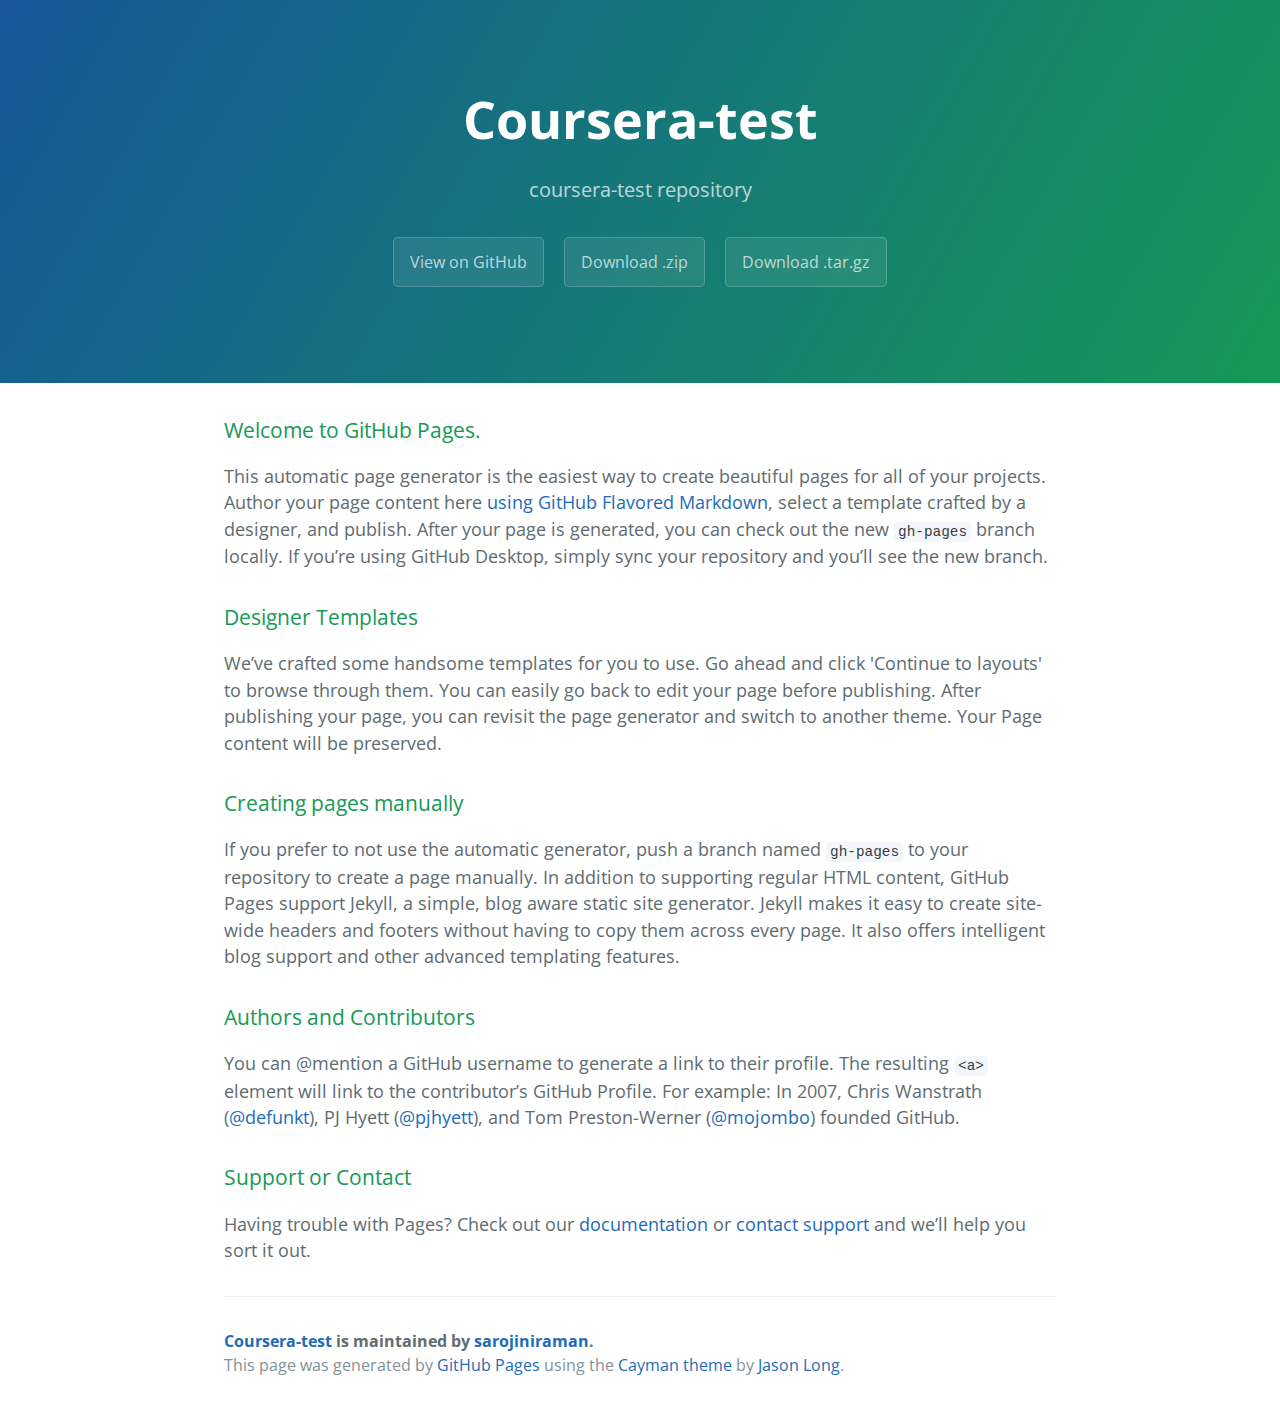
<file: index.html>
<!DOCTYPE html>
<html lang="en-us">
  <head>
    <meta charset="UTF-8">
    <title>Coursera-test by sarojiniraman</title>
    <meta name="viewport" content="width=device-width, initial-scale=1">
    <link rel="stylesheet" type="text/css" href="stylesheets/normalize.css" media="screen">
    <link href='https://fonts.googleapis.com/css?family=Open+Sans:400,700' rel='stylesheet' type='text/css'>
    <link rel="stylesheet" type="text/css" href="stylesheets/stylesheet.css" media="screen">
    <link rel="stylesheet" type="text/css" href="stylesheets/github-light.css" media="screen">
  </head>
  <body>
    <section class="page-header">
      <h1 class="project-name">Coursera-test</h1>
      <h2 class="project-tagline">coursera-test repository</h2>
      <a href="https://github.com/sarojiniraman/coursera-test" class="btn">View on GitHub</a>
      <a href="https://github.com/sarojiniraman/coursera-test/zipball/master" class="btn">Download .zip</a>
      <a href="https://github.com/sarojiniraman/coursera-test/tarball/master" class="btn">Download .tar.gz</a>
    </section>

    <section class="main-content">
      <h3>
<a id="welcome-to-github-pages" class="anchor" href="#welcome-to-github-pages" aria-hidden="true"><span aria-hidden="true" class="octicon octicon-link"></span></a>Welcome to GitHub Pages.</h3>

<p>This automatic page generator is the easiest way to create beautiful pages for all of your projects. Author your page content here <a href="https://guides.github.com/features/mastering-markdown/">using GitHub Flavored Markdown</a>, select a template crafted by a designer, and publish. After your page is generated, you can check out the new <code>gh-pages</code> branch locally. If you’re using GitHub Desktop, simply sync your repository and you’ll see the new branch.</p>

<h3>
<a id="designer-templates" class="anchor" href="#designer-templates" aria-hidden="true"><span aria-hidden="true" class="octicon octicon-link"></span></a>Designer Templates</h3>

<p>We’ve crafted some handsome templates for you to use. Go ahead and click 'Continue to layouts' to browse through them. You can easily go back to edit your page before publishing. After publishing your page, you can revisit the page generator and switch to another theme. Your Page content will be preserved.</p>

<h3>
<a id="creating-pages-manually" class="anchor" href="#creating-pages-manually" aria-hidden="true"><span aria-hidden="true" class="octicon octicon-link"></span></a>Creating pages manually</h3>

<p>If you prefer to not use the automatic generator, push a branch named <code>gh-pages</code> to your repository to create a page manually. In addition to supporting regular HTML content, GitHub Pages support Jekyll, a simple, blog aware static site generator. Jekyll makes it easy to create site-wide headers and footers without having to copy them across every page. It also offers intelligent blog support and other advanced templating features.</p>

<h3>
<a id="authors-and-contributors" class="anchor" href="#authors-and-contributors" aria-hidden="true"><span aria-hidden="true" class="octicon octicon-link"></span></a>Authors and Contributors</h3>

<p>You can @mention a GitHub username to generate a link to their profile. The resulting <code>&lt;a&gt;</code> element will link to the contributor’s GitHub Profile. For example: In 2007, Chris Wanstrath (<a href="https://github.com/defunkt" class="user-mention">@defunkt</a>), PJ Hyett (<a href="https://github.com/pjhyett" class="user-mention">@pjhyett</a>), and Tom Preston-Werner (<a href="https://github.com/mojombo" class="user-mention">@mojombo</a>) founded GitHub.</p>

<h3>
<a id="support-or-contact" class="anchor" href="#support-or-contact" aria-hidden="true"><span aria-hidden="true" class="octicon octicon-link"></span></a>Support or Contact</h3>

<p>Having trouble with Pages? Check out our <a href="https://help.github.com/pages">documentation</a> or <a href="https://github.com/contact">contact support</a> and we’ll help you sort it out.</p>

      <footer class="site-footer">
        <span class="site-footer-owner"><a href="https://github.com/sarojiniraman/coursera-test">Coursera-test</a> is maintained by <a href="https://github.com/sarojiniraman">sarojiniraman</a>.</span>

        <span class="site-footer-credits">This page was generated by <a href="https://pages.github.com">GitHub Pages</a> using the <a href="https://github.com/jasonlong/cayman-theme">Cayman theme</a> by <a href="https://twitter.com/jasonlong">Jason Long</a>.</span>
      </footer>

    </section>

  
  </body>
</html>
</file>
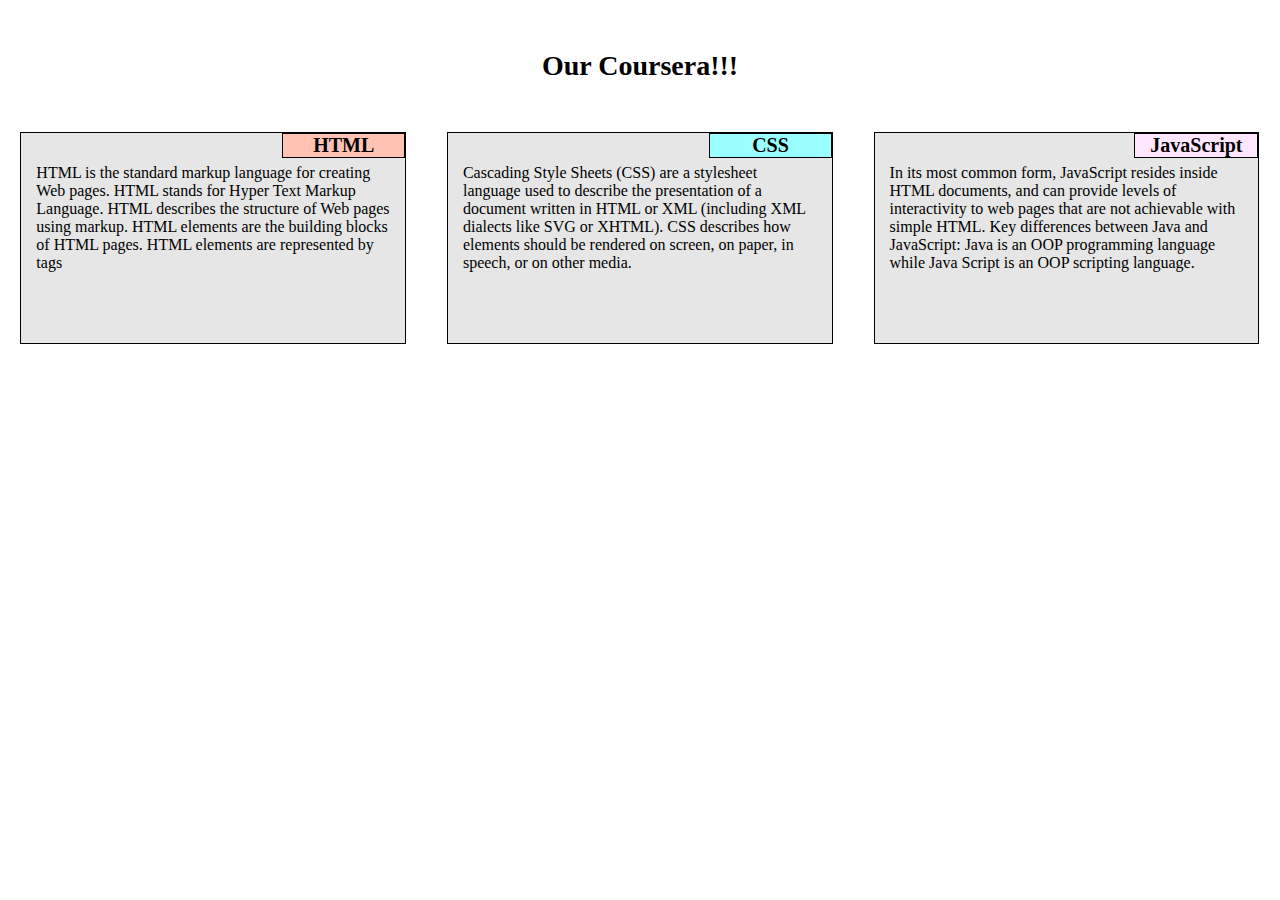
<file: mod2-solution/index.html>
<!doctype html>
<html lang="en">
<head>
	<meta charset="utf-8">
	<meta name="viewport" content="width=device-width,initial-scale=1">
	<link rel="stylesheet" type="text/css" href="css/style.css">
	<title>Module 2 solution</title>
</head>
<body>
	<h1>Our Coursera!!!</h1>
	<section class="container-fluid">
		<section class="courseraclass">
			<div class="divcontent">
			<h2 class="htmlh2">HTML</h2>
			<p>HTML is the standard markup language for creating Web pages. HTML stands for Hyper Text Markup Language. HTML describes the structure of Web pages using markup. HTML elements are the building blocks of HTML pages. HTML elements are represented by tags</p>
			</div>
		</section>
		<section class="courseraclass">
		<div class="divcontent">
			<h2 class="cssh2">CSS</h2>
			<p>Cascading Style Sheets (CSS) are a stylesheet language used to describe the presentation of a document written in HTML or XML (including XML dialects like SVG or XHTML). CSS describes how elements should be rendered on screen, on paper, in speech, or on other media.</p>
			</div>
		</section>
		<section class="courseraclassjs courseraclass">
		<div class="divcontentjs divcontent">
			<h2 class="jsh2">JavaScript</h2>
			<p>In its most common form, JavaScript resides inside HTML documents, and can provide levels of interactivity to web pages that are not achievable with simple HTML. Key differences between Java and JavaScript: Java is an OOP programming language while Java Script is an OOP scripting language.</p>
			</div>
		</section>
	</section>
</body>
</html>
</file>
<file: stylesheets/stylesheet.css>
* {
  box-sizing: border-box; }

body {
  padding: 0;
  margin: 0;
  font-family: "Open Sans", "Helvetica Neue", Helvetica, Arial, sans-serif;
  font-size: 16px;
  line-height: 1.5;
  color: #606c71; }

a {
  color: #1e6bb8;
  text-decoration: none; }
  a:hover {
    text-decoration: underline; }

.btn {
  display: inline-block;
  margin-bottom: 1rem;
  color: rgba(255, 255, 255, 0.7);
  background-color: rgba(255, 255, 255, 0.08);
  border-color: rgba(255, 255, 255, 0.2);
  border-style: solid;
  border-width: 1px;
  border-radius: 0.3rem;
  transition: color 0.2s, background-color 0.2s, border-color 0.2s; }
  .btn + .btn {
    margin-left: 1rem; }

.btn:hover {
  color: rgba(255, 255, 255, 0.8);
  text-decoration: none;
  background-color: rgba(255, 255, 255, 0.2);
  border-color: rgba(255, 255, 255, 0.3); }

@media screen and (min-width: 64em) {
  .btn {
    padding: 0.75rem 1rem; } }

@media screen and (min-width: 42em) and (max-width: 64em) {
  .btn {
    padding: 0.6rem 0.9rem;
    font-size: 0.9rem; } }

@media screen and (max-width: 42em) {
  .btn {
    display: block;
    width: 100%;
    padding: 0.75rem;
    font-size: 0.9rem; }
    .btn + .btn {
      margin-top: 1rem;
      margin-left: 0; } }

.page-header {
  color: #fff;
  text-align: center;
  background-color: #159957;
  background-image: linear-gradient(120deg, #155799, #159957); }

@media screen and (min-width: 64em) {
  .page-header {
    padding: 5rem 6rem; } }

@media screen and (min-width: 42em) and (max-width: 64em) {
  .page-header {
    padding: 3rem 4rem; } }

@media screen and (max-width: 42em) {
  .page-header {
    padding: 2rem 1rem; } }

.project-name {
  margin-top: 0;
  margin-bottom: 0.1rem; }

@media screen and (min-width: 64em) {
  .project-name {
    font-size: 3.25rem; } }

@media screen and (min-width: 42em) and (max-width: 64em) {
  .project-name {
    font-size: 2.25rem; } }

@media screen and (max-width: 42em) {
  .project-name {
    font-size: 1.75rem; } }

.project-tagline {
  margin-bottom: 2rem;
  font-weight: normal;
  opacity: 0.7; }

@media screen and (min-width: 64em) {
  .project-tagline {
    font-size: 1.25rem; } }

@media screen and (min-width: 42em) and (max-width: 64em) {
  .project-tagline {
    font-size: 1.15rem; } }

@media screen and (max-width: 42em) {
  .project-tagline {
    font-size: 1rem; } }

.main-content :first-child {
  margin-top: 0; }
.main-content img {
  max-width: 100%; }
.main-content h1, .main-content h2, .main-content h3, .main-content h4, .main-content h5, .main-content h6 {
  margin-top: 2rem;
  margin-bottom: 1rem;
  font-weight: normal;
  color: #159957; }
.main-content p {
  margin-bottom: 1em; }
.main-content code {
  padding: 2px 4px;
  font-family: Consolas, "Liberation Mono", Menlo, Courier, monospace;
  font-size: 0.9rem;
  color: #383e41;
  background-color: #f3f6fa;
  border-radius: 0.3rem; }
.main-content pre {
  padding: 0.8rem;
  margin-top: 0;
  margin-bottom: 1rem;
  font: 1rem Consolas, "Liberation Mono", Menlo, Courier, monospace;
  color: #567482;
  word-wrap: normal;
  background-color: #f3f6fa;
  border: solid 1px #dce6f0;
  border-radius: 0.3rem; }
  .main-content pre > code {
    padding: 0;
    margin: 0;
    font-size: 0.9rem;
    color: #567482;
    word-break: normal;
    white-space: pre;
    background: transparent;
    border: 0; }
.main-content .highlight {
  margin-bottom: 1rem; }
  .main-content .highlight pre {
    margin-bottom: 0;
    word-break: normal; }
.main-content .highlight pre, .main-content pre {
  padding: 0.8rem;
  overflow: auto;
  font-size: 0.9rem;
  line-height: 1.45;
  border-radius: 0.3rem; }
.main-content pre code, .main-content pre tt {
  display: inline;
  max-width: initial;
  padding: 0;
  margin: 0;
  overflow: initial;
  line-height: inherit;
  word-wrap: normal;
  background-color: transparent;
  border: 0; }
  .main-content pre code:before, .main-content pre code:after, .main-content pre tt:before, .main-content pre tt:after {
    content: normal; }
.main-content ul, .main-content ol {
  margin-top: 0; }
.main-content blockquote {
  padding: 0 1rem;
  margin-left: 0;
  color: #819198;
  border-left: 0.3rem solid #dce6f0; }
  .main-content blockquote > :first-child {
    margin-top: 0; }
  .main-content blockquote > :last-child {
    margin-bottom: 0; }
.main-content table {
  display: block;
  width: 100%;
  overflow: auto;
  word-break: normal;
  word-break: keep-all; }
  .main-content table th {
    font-weight: bold; }
  .main-content table th, .main-content table td {
    padding: 0.5rem 1rem;
    border: 1px solid #e9ebec; }
.main-content dl {
  padding: 0; }
  .main-content dl dt {
    padding: 0;
    margin-top: 1rem;
    font-size: 1rem;
    font-weight: bold; }
  .main-content dl dd {
    padding: 0;
    margin-bottom: 1rem; }
.main-content hr {
  height: 2px;
  padding: 0;
  margin: 1rem 0;
  background-color: #eff0f1;
  border: 0; }

@media screen and (min-width: 64em) {
  .main-content {
    max-width: 64rem;
    padding: 2rem 6rem;
    margin: 0 auto;
    font-size: 1.1rem; } }

@media screen and (min-width: 42em) and (max-width: 64em) {
  .main-content {
    padding: 2rem 4rem;
    font-size: 1.1rem; } }

@media screen and (max-width: 42em) {
  .main-content {
    padding: 2rem 1rem;
    font-size: 1rem; } }

.site-footer {
  padding-top: 2rem;
  margin-top: 2rem;
  border-top: solid 1px #eff0f1; }

.site-footer-owner {
  display: block;
  font-weight: bold; }

.site-footer-credits {
  color: #819198; }

@media screen and (min-width: 64em) {
  .site-footer {
    font-size: 1rem; } }

@media screen and (min-width: 42em) and (max-width: 64em) {
  .site-footer {
    font-size: 1rem; } }

@media screen and (max-width: 42em) {
  .site-footer {
    font-size: 0.9rem; } }
</file>
<file: stylesheets/github-light.css>
/*
The MIT License (MIT)

Copyright (c) 2016 GitHub, Inc.

Permission is hereby granted, free of charge, to any person obtaining a copy
of this software and associated documentation files (the "Software"), to deal
in the Software without restriction, including without limitation the rights
to use, copy, modify, merge, publish, distribute, sublicense, and/or sell
copies of the Software, and to permit persons to whom the Software is
furnished to do so, subject to the following conditions:

The above copyright notice and this permission notice shall be included in all
copies or substantial portions of the Software.

THE SOFTWARE IS PROVIDED "AS IS", WITHOUT WARRANTY OF ANY KIND, EXPRESS OR
IMPLIED, INCLUDING BUT NOT LIMITED TO THE WARRANTIES OF MERCHANTABILITY,
FITNESS FOR A PARTICULAR PURPOSE AND NONINFRINGEMENT. IN NO EVENT SHALL THE
AUTHORS OR COPYRIGHT HOLDERS BE LIABLE FOR ANY CLAIM, DAMAGES OR OTHER
LIABILITY, WHETHER IN AN ACTION OF CONTRACT, TORT OR OTHERWISE, ARISING FROM,
OUT OF OR IN CONNECTION WITH THE SOFTWARE OR THE USE OR OTHER DEALINGS IN THE
SOFTWARE.

*/

.pl-c /* comment */ {
  color: #969896;
}

.pl-c1 /* constant, variable.other.constant, support, meta.property-name, support.constant, support.variable, meta.module-reference, markup.raw, meta.diff.header */,
.pl-s .pl-v /* string variable */ {
  color: #0086b3;
}

.pl-e /* entity */,
.pl-en /* entity.name */ {
  color: #795da3;
}

.pl-smi /* variable.parameter.function, storage.modifier.package, storage.modifier.import, storage.type.java, variable.other */,
.pl-s .pl-s1 /* string source */ {
  color: #333;
}

.pl-ent /* entity.name.tag */ {
  color: #63a35c;
}

.pl-k /* keyword, storage, storage.type */ {
  color: #a71d5d;
}

.pl-s /* string */,
.pl-pds /* punctuation.definition.string, string.regexp.character-class */,
.pl-s .pl-pse .pl-s1 /* string punctuation.section.embedded source */,
.pl-sr /* string.regexp */,
.pl-sr .pl-cce /* string.regexp constant.character.escape */,
.pl-sr .pl-sre /* string.regexp source.ruby.embedded */,
.pl-sr .pl-sra /* string.regexp string.regexp.arbitrary-repitition */ {
  color: #183691;
}

.pl-v /* variable */ {
  color: #ed6a43;
}

.pl-id /* invalid.deprecated */ {
  color: #b52a1d;
}

.pl-ii /* invalid.illegal */ {
  color: #f8f8f8;
  background-color: #b52a1d;
}

.pl-sr .pl-cce /* string.regexp constant.character.escape */ {
  font-weight: bold;
  color: #63a35c;
}

.pl-ml /* markup.list */ {
  color: #693a17;
}

.pl-mh /* markup.heading */,
.pl-mh .pl-en /* markup.heading entity.name */,
.pl-ms /* meta.separator */ {
  font-weight: bold;
  color: #1d3e81;
}

.pl-mq /* markup.quote */ {
  color: #008080;
}

.pl-mi /* markup.italic */ {
  font-style: italic;
  color: #333;
}

.pl-mb /* markup.bold */ {
  font-weight: bold;
  color: #333;
}

.pl-md /* markup.deleted, meta.diff.header.from-file */ {
  color: #bd2c00;
  background-color: #ffecec;
}

.pl-mi1 /* markup.inserted, meta.diff.header.to-file */ {
  color: #55a532;
  background-color: #eaffea;
}

.pl-mdr /* meta.diff.range */ {
  font-weight: bold;
  color: #795da3;
}

.pl-mo /* meta.output */ {
  color: #1d3e81;
}
</file>
<file: mod2-solution/css/style.css>
body{
	margin: 0 auto;
	padding: 0 auto;
}
h1{
	font-size: 175%;
	text-align: center;
	margin: 50px;
}
h2{
	font-size: 125%;
	border: 1px solid black;
	float: right;
	margin: 0;
}
.htmlh2{
	background-color: #ffc2b3;
	padding-right: 30px;
	padding-left: 30px;
}
.cssh2{
	background-color: #99ffff;
	padding-right: 42px;
	padding-left: 42px;
}
.jsh2{
	background-color: #ffe6ff;
	padding-right: 15px;
	padding-left: 15px;
}
p{
	padding: 15px;
}

@media (min-width: 992px){
	.courseraclass{
		width: 33.33%;
		box-sizing: border-box;
		float: left;
	}
	.divcontent{
		width: 90%;
		margin: 0 auto;
		min-height: 210px;
		border: 1px solid black;
		background-color: #e6e6e6;
	}
}
@media (min-width: 768px) and (max-width: 991px){
	.courseraclass{
		width: 50%;
		box-sizing: border-box;
		float: left;
		margin-bottom: 25px;
	}
	.divcontent{
		width: 90%;
		margin: 0 auto;
		min-height: 170px;
		border: 1px solid black;
		background-color: #e6e6e6;
	}
	.courseraclassjs{
		width: 100%;
	}
	.divcontentjs{
		width: 95%;
		min-height: 100px;
	}
}
@media (max-width: 767px){
	.courseraclass{
		width: 100%;
		box-sizing: border-box;
		float: left;
		margin-bottom: 25px;
	}
	.divcontent{
		width: 90%;
		margin: 0 auto;
		border: 1px solid black;
		background-color: #e6e6e6;
	}
}
</file>
